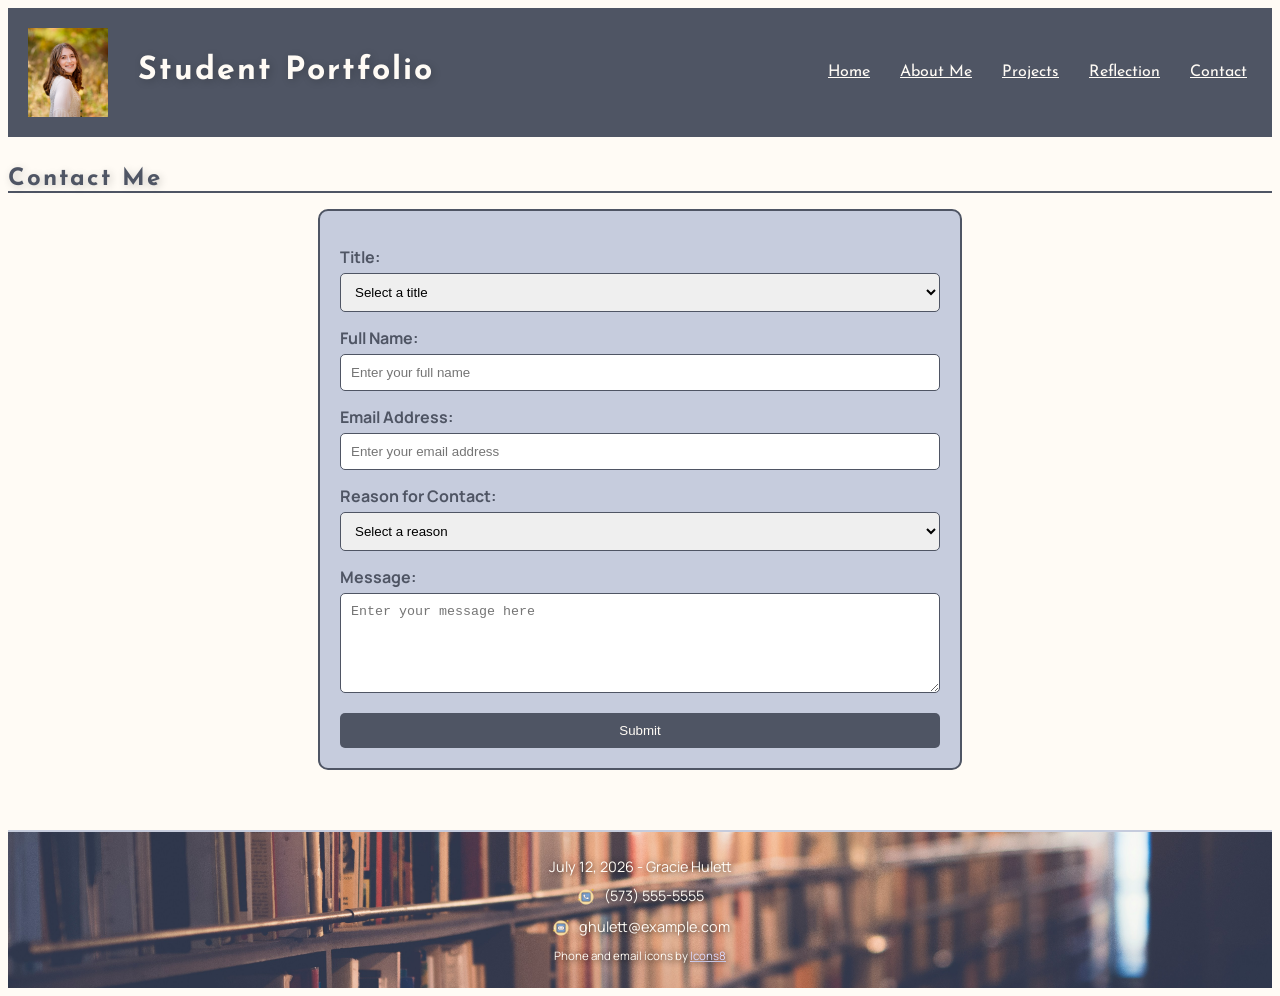
<file: webdevelopment/contact.html>
<!DOCTYPE html>
<!-- tells you the document is an HTML5 document -->
<html lang="en">
    <!-- opening tag of the html element and sets the language to english -->
    <!--
  Name: Gracie Hulett
  Date: July 12, 2026
  Course: ISLT 4355
  Description: Contact page for Gracie Hulett's student portfolio, including a contact form.
-->
    <head>
        <meta charset="utf-8">
        <!-- sets the character encoding for the document -->
        <meta name="viewport" content="width=device-width, initial-scale=1.0">
        <!-- sets the viewport for the document (mobile friendly) so the content is scaled properly on different devices -->
        <title>Contact</title>
         <!-- sets the title for the document -->
        <link rel="stylesheet" href="style.css">
         <!-- links to an external stylesheet called style.css -->
          <link rel="stylesheet" href="nav.css">
           <link href="https://fonts.googleapis.com/css2?family=Josefin+Sans&family=Manrope&display=swap" rel="stylesheet">
    <link rel="shortcut icon" type="image/x-icon" href="../webcontent/favicon.ico">
    </head>
     <!-- the head contains meta information about the document, such as the title and links to stylesheets -->
    <body>
        <header>
            <div class="logo-title">
                <img src="logo.png" alt="Your Site Logo">
                <h1>Student Portfolio</h1>
            </div>
            <input type="checkbox" id="menu-toggle"/>
            <label for="menu-toggle" class="hamburger">&#9776;</label>

            <nav>
                <ul>
                    <li><a href="index.html">Home</a></li>
                    <li><a href="about.html">About Me</a></li>
                    <li class="dropdown">
                        <a href="projects.html">Projects</a>
                        <ul class="dropdown-content">
                            <li><a href="projects.html#project1">Research Assistant for HIT Lab</a></li>
                            <li><a href="projects.html#project2">Show Me Research Week Poster</a></li>
                            <li><a href="projects.html#project3">Course: Eating Disorders 2460</a></li>
                        </ul>
                    </li>
                    <li><a href="reflection.html">Reflection</a></li>
                    <li><a href="contact.html">Contact</a></li>
                </ul>
            </nav>
            <!--navigation links listed-->
        </header>
        <!-- the header contains introductory content, navigational links, and the logo --> 
         <h1>Contact Me</h1>

         <!-- Contact form for users to reach out -->
         <form action="mailto:ghulett@example.com?Subject=Form%20Submission" method="post" enctype="text/plain">
            <label for="title">Title:</label>
            <select id="title" name="title" required>
                <option value="">Select a title</option>
                <option value="Mr.">Mr.</option>
                <option value="Ms.">Ms.</option>
                <option value="Mrs.">Mrs.</option>
                <option value="Dr.">Dr.</option>
            </select>

            <label for="fullname">Full Name:</label>
            <input type="text" id="fullname" name="fullname" placeholder="Enter your full name" required>

            <label for ="email">Email Address:</label>
            <input type="email" id="email" name="email" placeholder="Enter your email address" required>

            <label for="topic">Reason for Contact:</label>
            <select id="topic" name="topic" required>
                <option value="">Select a reason</option>
                <option value="Question">Question</option>
                <option value="Feedback">Feedback</option>
                <option value="Collaboration">Collaboration</option>
            </select>

            <label for="message">Message:</label>
            <textarea id="message" name="message" placeholder="Enter your message here" rows="5" required></textarea>

            <input type="submit" value="Submit">
         </form>

        <footer>
            <p>July 12, 2026 - Gracie Hulett</p>
            <p>
              <img src="../webcontent/icons8phone.png" alt="Phone Icon" class="footer-icon">
              (573) 555-5555
            </p>
            <p>
              <img src="../webcontent/icons8mail.png" alt="Email Icon" class="footer-icon">
              ghulett@example.com
            </p>
            <p class="icon-credit">
                Phone and email icons by 
                <a href="https://icons8.com/icons">Icons8</a>
            </p>
        </footer>
        <!-- the footer contains information about the author, copyright information, and links to related documents -->
    </body>
    <!-- the body contains the visible content of the page -->
</html>
</file>
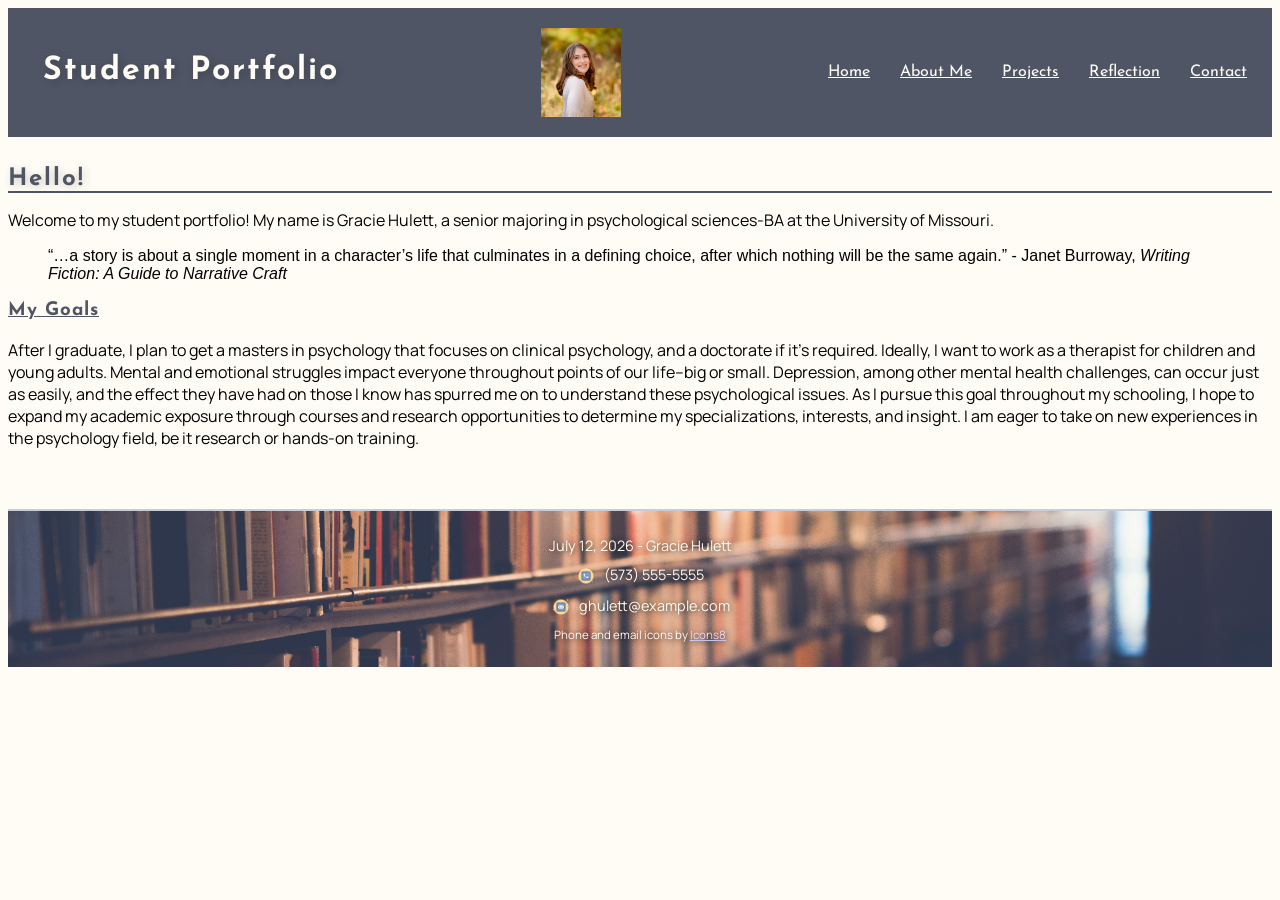
<file: webdevelopment/huletttemplate.html>
<!DOCTYPE html>
<!-- tells you the document is an HTML5 document -->
<html lang="en">
    <!-- opening tag of the html element and sets the language to english -->
    <!--
  Name: ___
  Date: ____
  Course: ____
  Description: ____
-->
    <head>
        <meta charset="utf-8">
        <!-- sets the character encoding for the document -->
        <meta name="viewport" content="width=device-width, initial-scale=1.0">
        <!-- sets the viewport for the document (mobile friendly) so the content is scaled properly on different devices -->
        <title>My Starter Template</title>
         <!-- sets the title for the document -->
        <link rel="stylesheet" href="style.css">
         <!-- links to an external stylesheet called style.css -->
          <link rel="stylesheet" href="nav.css">
           <link href="https://fonts.googleapis.com/css2?family=Josefin+Sans&family=Manrope&display=swap" rel="stylesheet">
    <link rel="shortcut icon" type="image/x-icon" href="../webcontent/favicon.ico">
    </head>
     <!-- the head contains meta information about the document, such as the title and links to stylesheets -->
    <body>
        <header>
            <h1>Student Portfolio</h1>
            <img src="logo.png" alt="Your Site Logo">
            <input type="checkbox" id="menu-toggle"/>
            <label for="menu-toggle" class="hamburger">&#9776;</label>

            <nav>
                <ul>
                    <li><a href="index.html">Home</a></li>
                    <li><a href="about.html">About Me</a></li>
                    <li class="dropdown">
                        <a href="projects.html">Projects</a>
                        <ul class="dropdown-content">
                            <li><a href="projects.html#project1">Research Assistant for HIT Lab</a></li>
                            <li><a href="projects.html#project2">Show Me Research Week Poster</a></li>
                            <li><a href="projects.html#project3">Course: Eating Disorders 2460</a></li>
                        </ul>
                    </li>
                    <li><a href="reflection.html">Reflection</a></li>
                    <li><a href="contact.html">Contact</a></li>
                </ul>
            </nav>
            <!--navigation links listed-->
        </header>
        <!-- the header contains introductory content, navigational links, and the logo --> 
         <h1>Hello!</h1>
         <p>Welcome to my student portfolio! My name is Gracie Hulett, a senior majoring in psychological sciences-BA at the University of Missouri.</p>
         <blockquote>“…a story is about a single moment in a character’s life that culminates in a defining choice, after which nothing will be the same again.” - Janet Burroway, <em>Writing Fiction: A Guide to Narrative Craft</em></blockquote>
         <h3>My Goals</h3>
         <p>After I graduate, I plan to get a masters in psychology that focuses on clinical psychology, and a doctorate if it’s required. Ideally, I want to work as a therapist for children and young adults. Mental and emotional struggles impact everyone throughout points of our life–big or small. Depression, among other mental health challenges, can occur just as easily, and the effect they have had on those I know has spurred me on to understand these psychological issues. As I pursue this goal throughout my schooling, I hope to expand my academic exposure through courses and research opportunities to determine my specializations, interests, and insight. I am eager to take on new experiences in the psychology field, be it research or hands-on training.</p>
        <footer>
            <p>July 12, 2026 - Gracie Hulett</p>
            <p>
              <img src="../webcontent/icons8phone.png" alt="Phone Icon" class="footer-icon">
              (573) 555-5555
            </p>
            <p>
              <img src="../webcontent/icons8mail.png" alt="Email Icon" class="footer-icon">
              ghulett@example.com
            </p>
            <p class="icon-credit">
                Phone and email icons by 
                <a href="https://icons8.com/icons">Icons8</a>
            </p>
        </footer>
        <!-- the footer contains information about the author, copyright information, and links to related documents -->
    </body>
    <!-- the body contains the visible content of the page -->
</html>
</file>
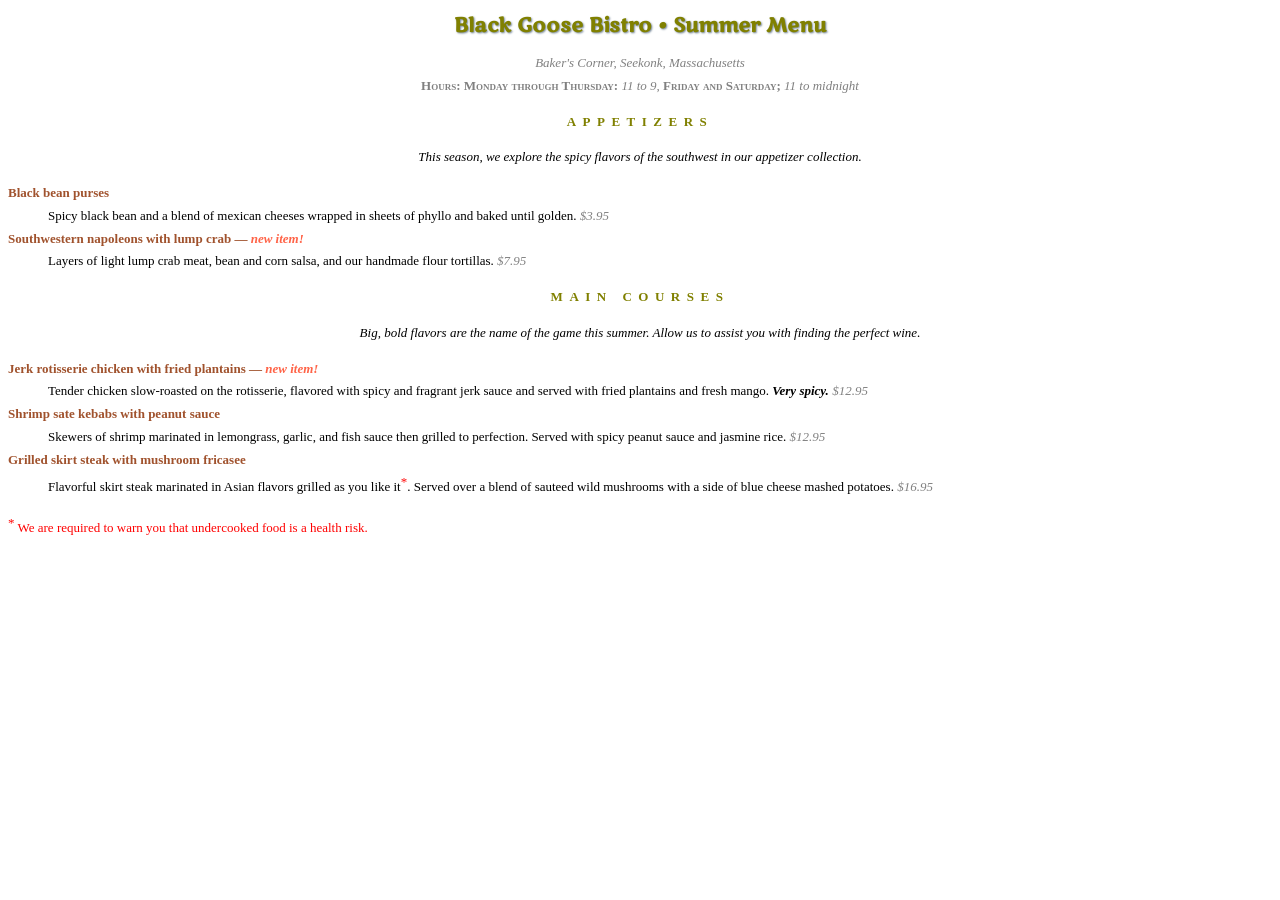
<file: webdevelopment/menu.html>
<!DOCTYPE html >
<html>

<head>
<meta charset="utf-8">
<title>Black Goose Bistro Summer Menu</title>
<link href="http://fonts.googleapis.com/css?family=Marko+One" rel="stylesheet">
<style>
    body { font-family: Georgia, serif;
    font-size: small;
line-height: 1.75em;}
    h1 { font: bold 1.5em "Marko One", Georgia, serif;
    color: olive;
    text-shadow: .05em .05em .1em lightslategray;
    }
    h1 { font-size: 1.5em;}
    h2 { font-size: 1em;
    text-transform: uppercase;
letter-spacing: .5em;
color: olive;}
h2 + p {text-align: center;
font-style: italic;}
    dt { font-weight: bold;
    color: sienna;}
    strong { font-style: italic;}
    dt strong {color: tomato;}
    #info p {font-style: italic;
    color: gray;}
    .price {font-family: Georgia, serif; 
    font-style: italic; 
    color: gray;}
    .label {font-weight: bold;
    font-variant: small-caps;
    font-style: normal;}
    p.warning, sup {font-size: small;
    color: red;}
    h1, h2, #info {text-align: center;}
</style>
</head>

<body>

<div id="info">
<h1>Black Goose Bistro &bull; Summer Menu</h1>

<p>Baker's Corner, Seekonk, Massachusetts<br>
<span class="label">Hours: Monday through Thursday:</span> 11 to 9, <span class="label">Friday and Saturday;</span> 11 to midnight</p>
</div>

<div id="appetizers">
<h2>Appetizers</h2>
<p>This season, we explore the spicy flavors of the southwest in our appetizer collection.</p>

<dl>
<dt>Black bean purses</dt>
<dd>Spicy black bean and a blend of mexican cheeses wrapped in sheets of phyllo and baked until golden. <span class="price">$3.95</span></dd>

<dt class="newitem">Southwestern napoleons with lump crab &mdash; <strong>new item!</strong></dt>
<dd>Layers of light lump crab meat, bean and corn salsa, and our handmade flour tortillas. <span class="price">$7.95</span></dd>
</dl>
</div>

<div id="entrees">

<h2>Main courses</h2>
<p>Big, bold flavors are the name of the game this summer. Allow us to assist you with finding the perfect wine.</p>


<dl>

<dt class="newitem">Jerk rotisserie chicken with fried plantains &mdash; <strong>new item!</strong></dt>
<dd>Tender chicken slow-roasted on the rotisserie, flavored with spicy and fragrant jerk sauce and served with fried plantains and fresh mango. <strong>Very spicy.</strong> <span class="price">$12.95</span></dd>

<dt>Shrimp sate kebabs with peanut sauce</dt>
<dd>Skewers of shrimp marinated in lemongrass, garlic, and fish sauce then grilled to perfection. Served with spicy peanut sauce and jasmine rice. <span class="price">$12.95</span></dd>

<dt>Grilled skirt steak with mushroom fricasee</dt>
<dd>Flavorful skirt steak marinated in Asian flavors grilled as you like it<sup>*</sup>. Served over a blend of sauteed wild mushrooms with a side of blue cheese mashed potatoes. <span class="price">$16.95</span></dd>
</dl>

</div>

<p class="warning"><sup>*</sup> We are required to warn you that undercooked food is a health risk.</p>

</body>
</html>
</file>
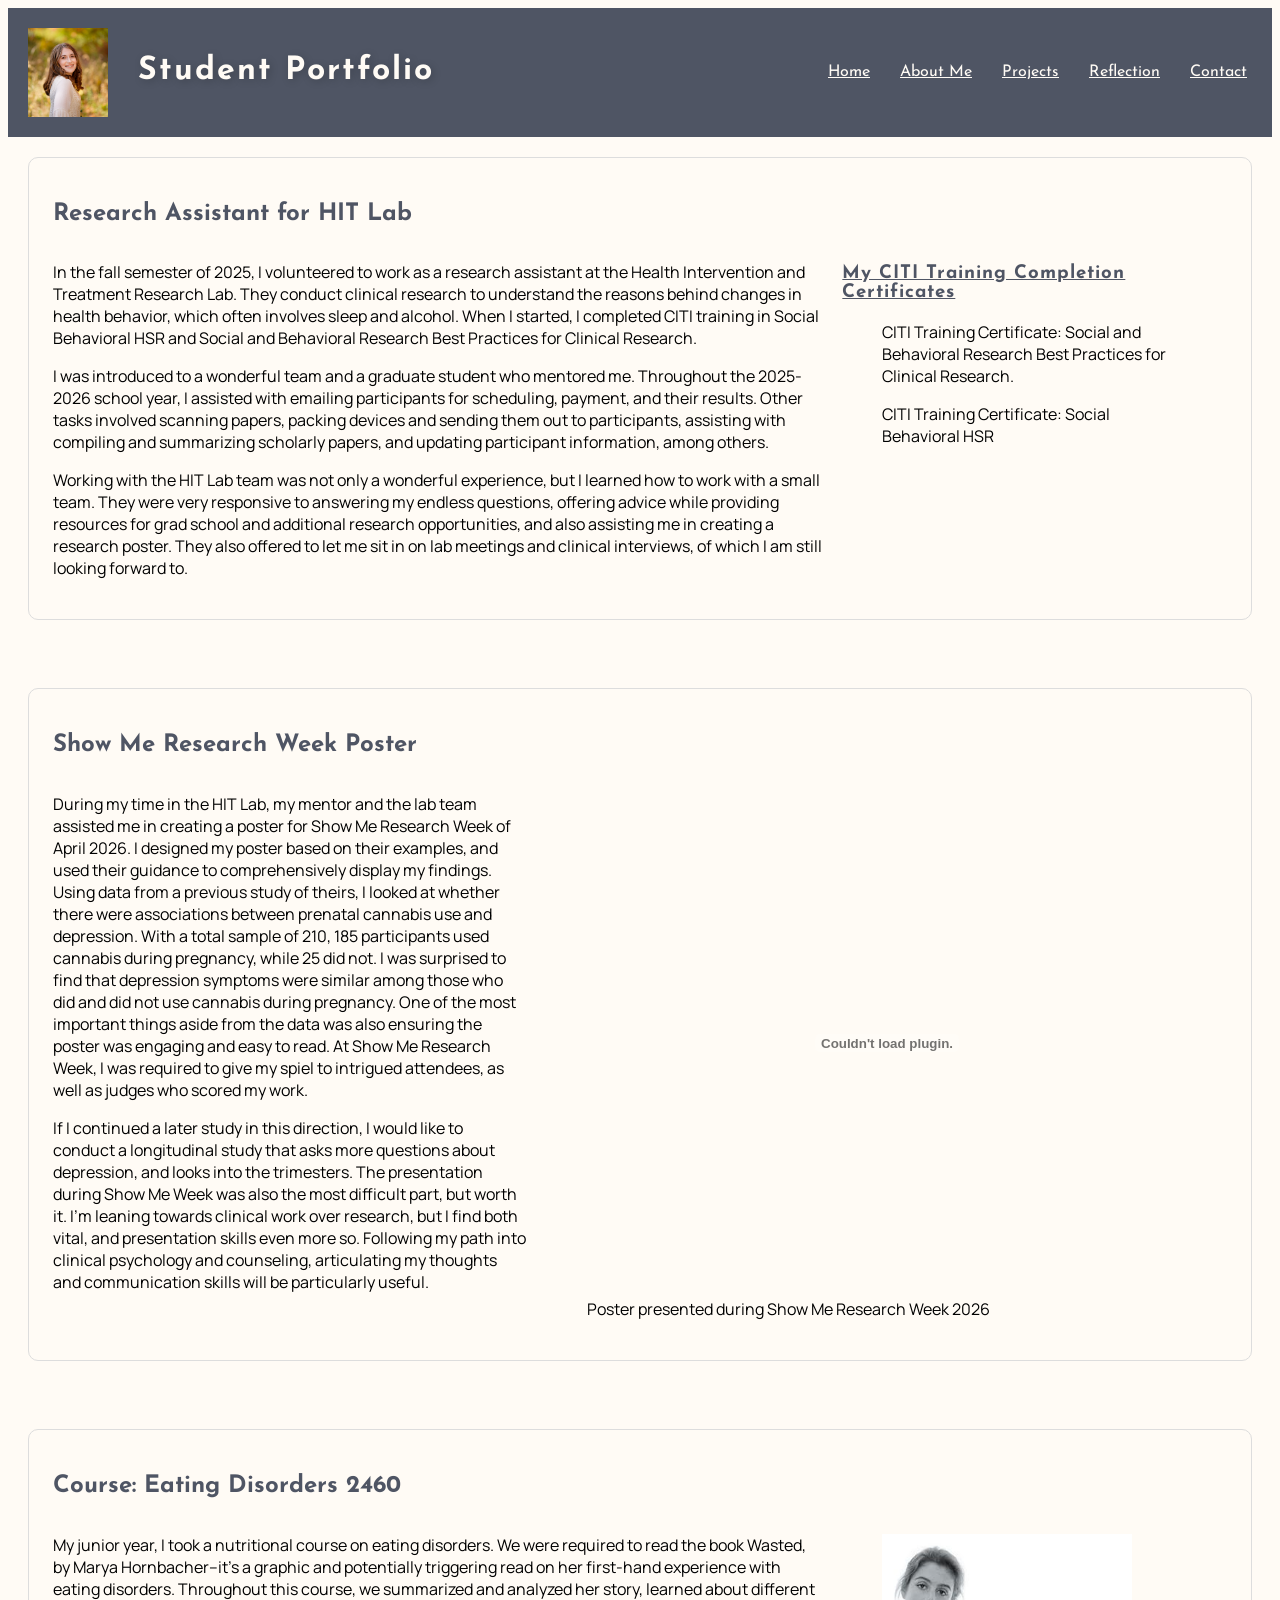
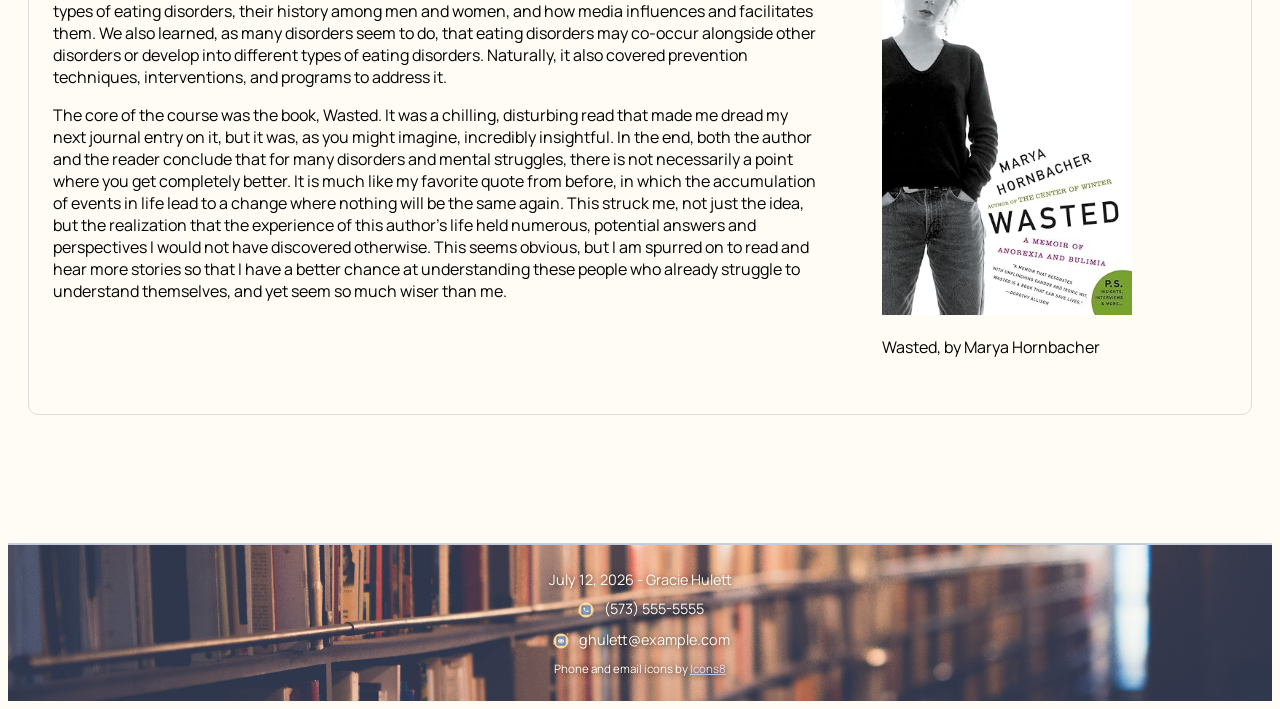
<file: webdevelopment/projects.html>
<!DOCTYPE html>
<!-- tells you the document is an HTML5 document -->
<html lang="en">
    <!-- opening tag of the html element and sets the language to english -->
    <!--
  Name: Gracie Hulett
  Date: 7/19/2026
  Course: ISLT 4355
  Description: Project page for student portfolio website
-->
    <head>
        <meta charset="utf-8">
        <!-- sets the character encoding for the document -->
        <meta name="viewport" content="width=device-width, initial-scale=1.0">
        <!-- sets the viewport for the document (mobile friendly) so the content is scaled properly on different devices -->
        <title>Projects</title>
         <!-- sets the title for the document -->
        <link rel="stylesheet" href="style.css">
         <!-- links to an external stylesheet called style.css -->
          <link rel="stylesheet" href="nav.css">
           <link href="https://fonts.googleapis.com/css2?family=Josefin+Sans&family=Manrope&display=swap" rel="stylesheet">
    <link rel="shortcut icon" type="image/x-icon" href="../webcontent/favicon.ico">
    </head>
     <!-- the head contains meta information about the document, such as the title and links to stylesheets -->
    <body>
        <header>
            <div class="logo-title">
                <img src="logo.png" alt="Your Site Logo">
                <h1>Student Portfolio</h1>
            </div>
            <input type="checkbox" id="menu-toggle"/>
            <label for="menu-toggle" class="hamburger">&#9776;</label>

            <nav>
                <ul>
                    <li><a href="index.html">Home</a></li>
                    <li><a href="about.html">About Me</a></li>
                    <li class="dropdown">
                        <a href="projects.html">Projects</a>
                        <ul class="dropdown-content">
                            <li><a href="projects.html#project1">Research Assistant for HIT Lab</a></li>
                            <li><a href="projects.html#project2">Show Me Research Week Poster</a></li>
                            <li><a href="projects.html#project3">Course: Eating Disorders 2460</a></li>
                        </ul>
                    </li>
                    <li><a href="reflection.html">Reflection</a></li>
                    <li><a href="contact.html">Contact</a></li>
                </ul>
            </nav>
            <!--navigation links listed-->
        </header>
        <!-- the header contains introductory content, navigational links, and the logo --> 
        <main>
            <section id="project1" class="project-section">
        <h2>Research Assistant for HIT Lab</h2>

        <div class="project-content">

        <article>
         <p>In the fall semester of 2025, I volunteered to work as a research assistant at the Health Intervention and Treatment Research Lab. They conduct clinical research to understand the reasons behind changes in health behavior, which often involves sleep and alcohol. When I started, I completed CITI training in Social Behavioral HSR and Social and Behavioral Research Best Practices for Clinical Research.</p>
         <p>I was introduced to a wonderful team and a graduate student who mentored me. Throughout the 2025-2026 school year, I assisted with emailing participants for scheduling, payment, and their results. Other tasks involved scanning papers, packing devices and sending them out to participants, assisting with compiling and summarizing scholarly papers, and updating participant information, among others. </p>
         <p>Working with the HIT Lab team was not only a wonderful experience, but I learned how to work with a small team. They were very responsive to answering my endless questions, offering advice while providing resources for grad school and additional research opportunities, and also assisting me in creating a research poster. They also offered to let me sit in on lab meetings and clinical interviews, of which I am still looking forward to.</p>
         </article>

         <article>
         <h3>My CITI Training Completion Certificates</h3>
         
         <figure>
            <object
         data="../webcontent/citiCompletionCertificate.pdf"
         type="application/pdf"
         width="600"
         height="500">
         <p>CITI Training Certificate: Social and Behavioral Research Best Practices for Clinical Research.</p>
        </object>
    </figure>

    <figure>
         <object
         data="../webcontent/citiCompletionCertificate (2).pdf"
         type="application/pdf"
         width="600"
         height="500">
         <p>CITI Training Certificate: Social Behavioral HSR</p>
        </object>
        </figure>

         </article>

         </div>

         </section>

         <section id="project2" class="project-section">
         <h2>Show Me Research Week Poster</h2>

          <div class="project-content">

         <article>
         <p>During my time in the HIT Lab, my mentor and the lab team assisted me in creating a poster for Show Me Research Week of April 2026. I designed my poster based on their examples, and used their guidance to comprehensively display my findings. Using data from a previous study of theirs, I looked at whether there were associations between prenatal cannabis use and depression. With a total sample of 210, 185 participants used cannabis during pregnancy, while 25 did not. I was surprised to find that depression symptoms were similar among those who did and did not use cannabis during pregnancy. One of the most important things aside from the data was also ensuring the poster was engaging and easy to read. At Show Me Research Week, I was required to give my spiel to intrigued attendees, as well as judges who scored my work.</p>
         <p>If I continued a later study in this direction, I would like to conduct a longitudinal study that asks more questions about depression, and looks into the trimesters. The presentation during Show Me Week was also the most difficult part, but worth it. I’m leaning towards clinical work over research, but I find both vital, and presentation skills even more so. Following my path into clinical psychology and counseling, articulating my thoughts and communication skills will be particularly useful. </p>
         </article>

          <figure class="poster-figure">
            <object
            data="../webcontent/MU 2026 Poster Hulett Moskal.pdf"
            type="application/pdf"
            width="600"
            height="500">
            </object>
         <figcaption>Poster presented during Show Me Research Week 2026</figcaption>
         </figure>

         </div>

         </section>

         <section id="project3" class="project-section">

         <h2>Course: Eating Disorders 2460</h2>

         <div class="project-content">

         <article>
         <p>My junior year, I took a nutritional course on eating disorders. We were required to read the book Wasted, by Marya Hornbacher–it’s a graphic and potentially triggering read on her first-hand experience with eating disorders. Throughout this course, we summarized and analyzed her story, learned about different types of eating disorders, their history among men and women, and how media influences and facilitates them. We also learned, as many disorders seem to do, that eating disorders may co-occur alongside other disorders or develop into different types of eating disorders. Naturally, it also covered prevention techniques, interventions, and programs to address it. </p>
         <p>The core of the course was the book, Wasted. It was a chilling, disturbing read that made me dread my next journal entry on it, but it was, as you might imagine, incredibly insightful. In the end, both the author and the reader conclude that for many disorders and mental struggles, there is not necessarily a point where you get completely better. It is much like my favorite quote from before, in which the accumulation of events in life lead to a change where nothing will be the same again. This struck me, not just the idea, but the realization that the experience of this author’s life held numerous, potential answers and perspectives I would not have discovered otherwise. This seems obvious, but I am spurred on to read and hear more stories so that I have a better chance at understanding these people who already struggle to understand themselves, and yet seem so much wiser than me.</p>
         </article>
         <figure>
         <img src="images/Wasted.jpg" alt="Wasted book cover">
         <figcaption>
         <p>Wasted, by Marya Hornbacher</p>
         </figcaption>
         </figure>

         </div>

         </section>

         </main> 

         <footer>
            <p>July 12, 2026 - Gracie Hulett</p>
            <p>
              <img src="../webcontent/icons8phone.png" alt="Phone Icon" class="footer-icon">
              (573) 555-5555
            </p>
            <p>
              <img src="../webcontent/icons8mail.png" alt="Email Icon" class="footer-icon">
              ghulett@example.com
            </p>
            <p class="icon-credit">
                Phone and email icons by 
                <a href="https://icons8.com/icons">Icons8</a>
            </p>
        </footer>
        <!-- the footer contains information about the author, copyright information, and links to related documents -->
    </body>
    <!-- the body contains the visible content of the page -->
</html>
</file>
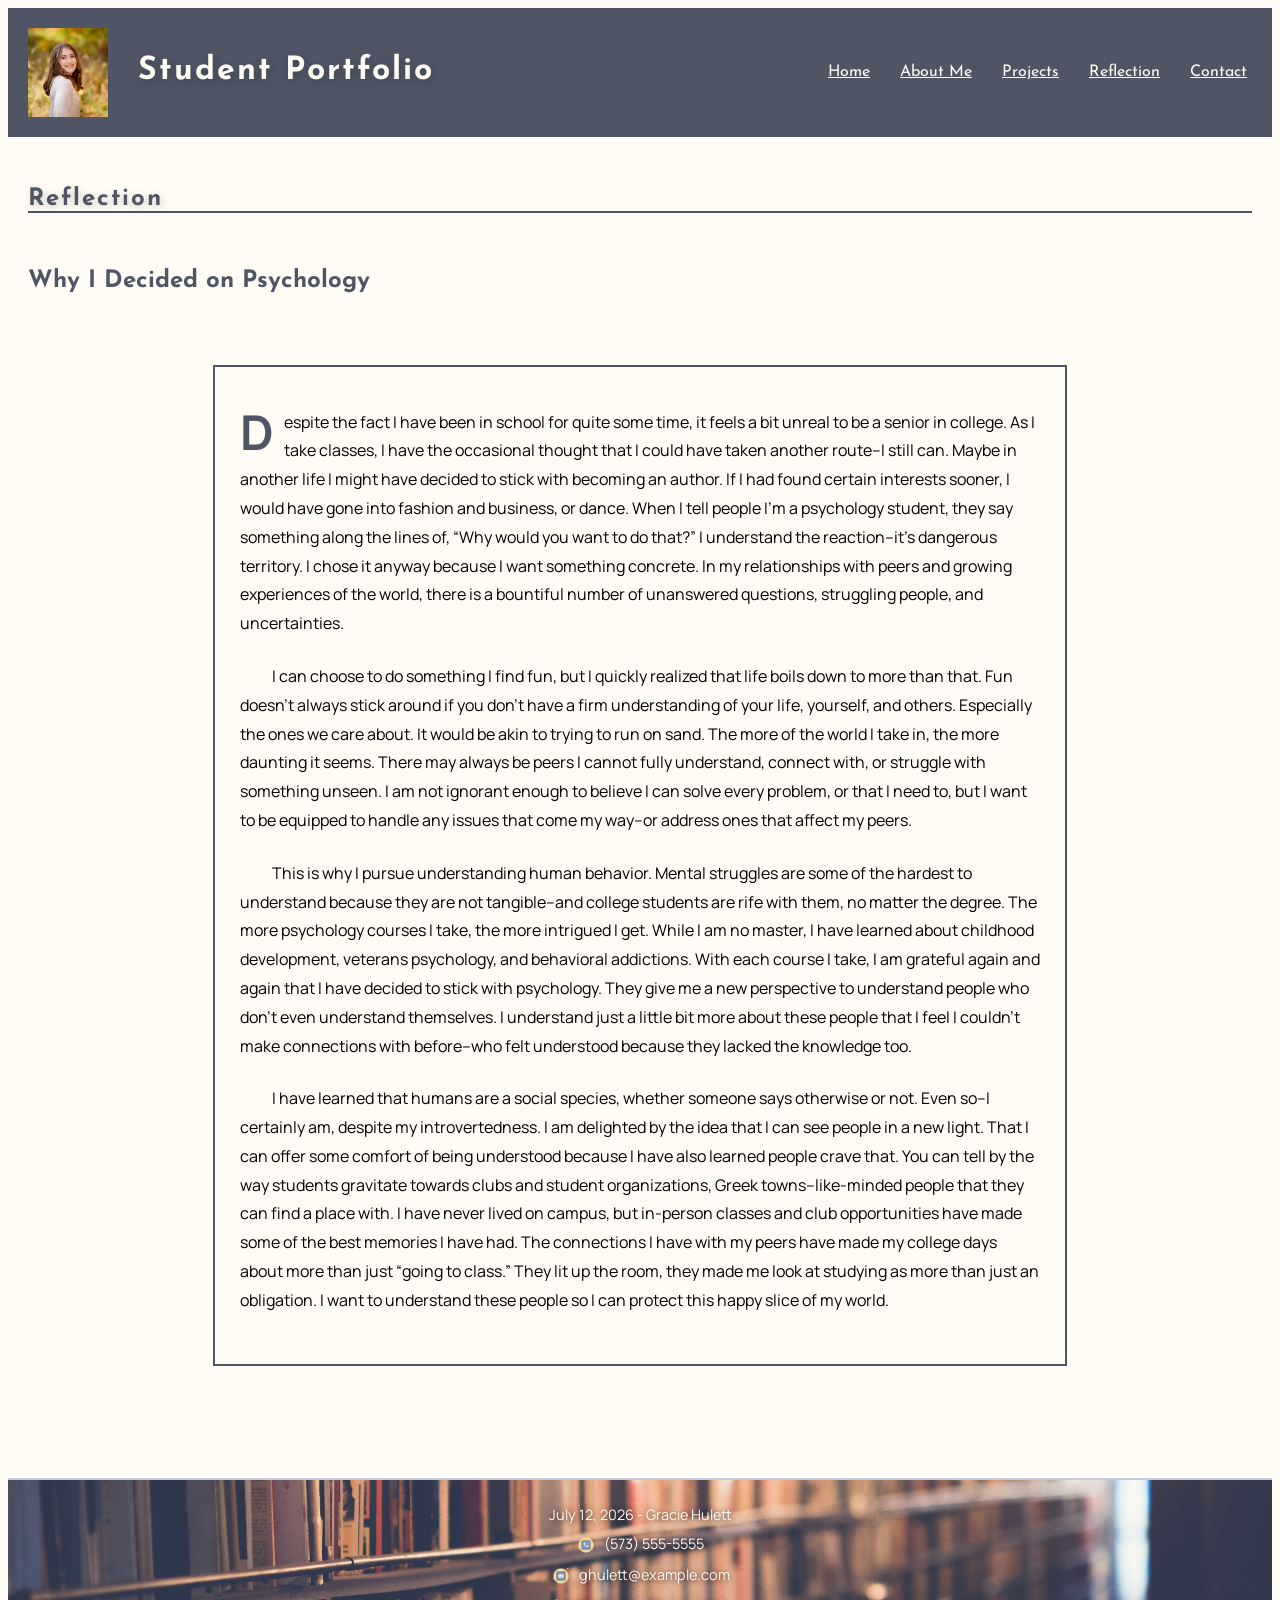
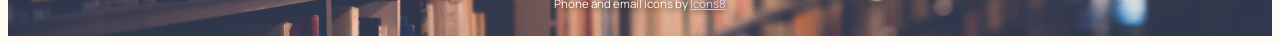
<file: webdevelopment/reflection.html>
<!DOCTYPE html>
<!-- tells you the document is an HTML5 document -->
<html lang="en">
    <!-- opening tag of the html element and sets the language to english -->
    <!--
  Name: Gracie Hulett
  Date: 7/12/2026
  Course: ISLT 4355
  Description: This is the reflection page for my student portfolio, which includes a reflection on my decision to pursue psychology as a major.
-->
    <head>
        <meta charset="utf-8">
        <!-- sets the character encoding for the document -->
        <meta name="viewport" content="width=device-width, initial-scale=1.0">
        <!-- sets the viewport for the document (mobile friendly) so the content is scaled properly on different devices -->
        <title>Reflection</title>
         <!-- sets the title for the document -->
        <link rel="stylesheet" href="style.css">
         <!-- links to an external stylesheet called style.css -->
          <link rel="stylesheet" href="nav.css">
           <link href="https://fonts.googleapis.com/css2?family=Josefin+Sans&family=Manrope&display=swap" rel="stylesheet">
    </head>
     <!-- the head contains meta information about the document, such as the title and links to stylesheets -->
    <body>
        <header>
            <div class="logo-title">
                <img src="logo.png" alt="Your Site Logo">
                <h1>Student Portfolio</h1>
            </div>
            <input type="checkbox" id="menu-toggle"/>
            <label for="menu-toggle" class="hamburger">&#9776;</label>

            <nav>
                <ul>
                    <li><a href="index.html">Home</a></li>
                    <li><a href="about.html">About Me</a></li>
                    <li class="dropdown">
                        <a href="projects.html">Projects</a>
                        <ul class="dropdown-content">
                            <li><a href="projects.html#project1">Research Assistant for HIT Lab</a></li>
                            <li><a href="projects.html#project2">Show Me Research Week Poster</a></li>
                            <li><a href="projects.html#project3">Course: Eating Disorders 2460</a></li>
                        </ul>
                    </li>
                    <li><a href="reflection.html">Reflection</a></li>
                    <li><a href="contact.html">Contact</a></li>
                </ul>
            </nav>
            <!--navigation links listed-->
        </header>
        <!-- the header contains introductory content, navigational links, and the logo --> 
         <main>
        <h1>Reflection</h1>
        <h2>Why I Decided on Psychology</h2>
        <div class="reflection-box">
        <!-- box model for Reflection paragraphs -->
        <p class="first-paragraph">
        <!-- class assigned for a pseudo class -->
            Despite the fact I have been in school for quite some time, it feels a bit unreal to be a senior in college. As I take classes, I have the occasional thought that I could have taken another route–I still can. Maybe in another life I might have decided to stick with becoming an author. If I had found certain interests sooner, I would have gone into fashion and business, or dance. When I tell people I’m a psychology student, they say something along the lines of, “Why would you want to do that?” I understand the reaction–it’s dangerous territory. I chose it anyway because I want something concrete. In my relationships with peers and growing experiences of the world, there is a bountiful number of unanswered questions, struggling people, and uncertainties.
         </p>
         <p>I can choose to do something I find fun, but I quickly realized that life boils down to more than that. Fun doesn’t always stick around if you don’t have a firm understanding of your life, yourself, and others. Especially the ones we care about. It would be akin to trying to run on sand. The more of the world I take in, the more daunting it seems. There may always be peers I cannot fully understand, connect with, or struggle with something unseen. I am not ignorant enough to believe I can solve every problem, or that I need to, but I want to be equipped to handle any issues that come my way–or address ones that affect my peers.</p>
         <p>This is why I pursue understanding human behavior. Mental struggles are some of the hardest to understand because they are not tangible–and college students are rife with them, no matter the degree. The more psychology courses I take, the more intrigued I get. While I am no master, I have learned about childhood development, veterans psychology, and behavioral addictions. With each course I take, I am grateful again and again that I have decided to stick with psychology. They give me a new perspective to understand people who don’t even understand themselves. I understand just a little bit more about these people that I feel I couldn’t make connections with before–who felt understood because they lacked the knowledge too.</p>
         <p>I have learned that humans are a social species, whether someone says otherwise or not. Even so–I certainly am, despite my introvertedness. I am delighted by the idea that I can see people in a new light. That I can offer some comfort of being understood because I have also learned people crave that. You can tell by the way students gravitate towards clubs and student organizations, Greek towns–like-minded people that they can find a place with. I have never lived on campus, but in-person classes and club opportunities have made some of the best memories I have had. The connections I have with my peers have made my college days about more than just “going to class.” They lit up the room, they made me look at studying as more than just an obligation. I want to understand these people so I can protect this happy slice of my world.</p>
        </div>
        </main>
        <!-- the main element contains the main content of the page -->
        <footer>
            <p>July 12, 2026 - Gracie Hulett</p>
            <p>
              <img src="../webcontent/icons8phone.png" alt="Phone Icon" class="footer-icon">
              (573) 555-5555
            </p>
            <p>
              <img src="../webcontent/icons8mail.png" alt="Email Icon" class="footer-icon">
              ghulett@example.com
            </p>
            <p class="icon-credit">
                Phone and email icons by 
                <a href="https://icons8.com/icons">Icons8</a>
            </p>
        </footer>
        <!-- the footer contains information about the author, copyright information, and links to related documents -->
    </body>
    <!-- the body contains the visible content of the page -->
</html>
</file>
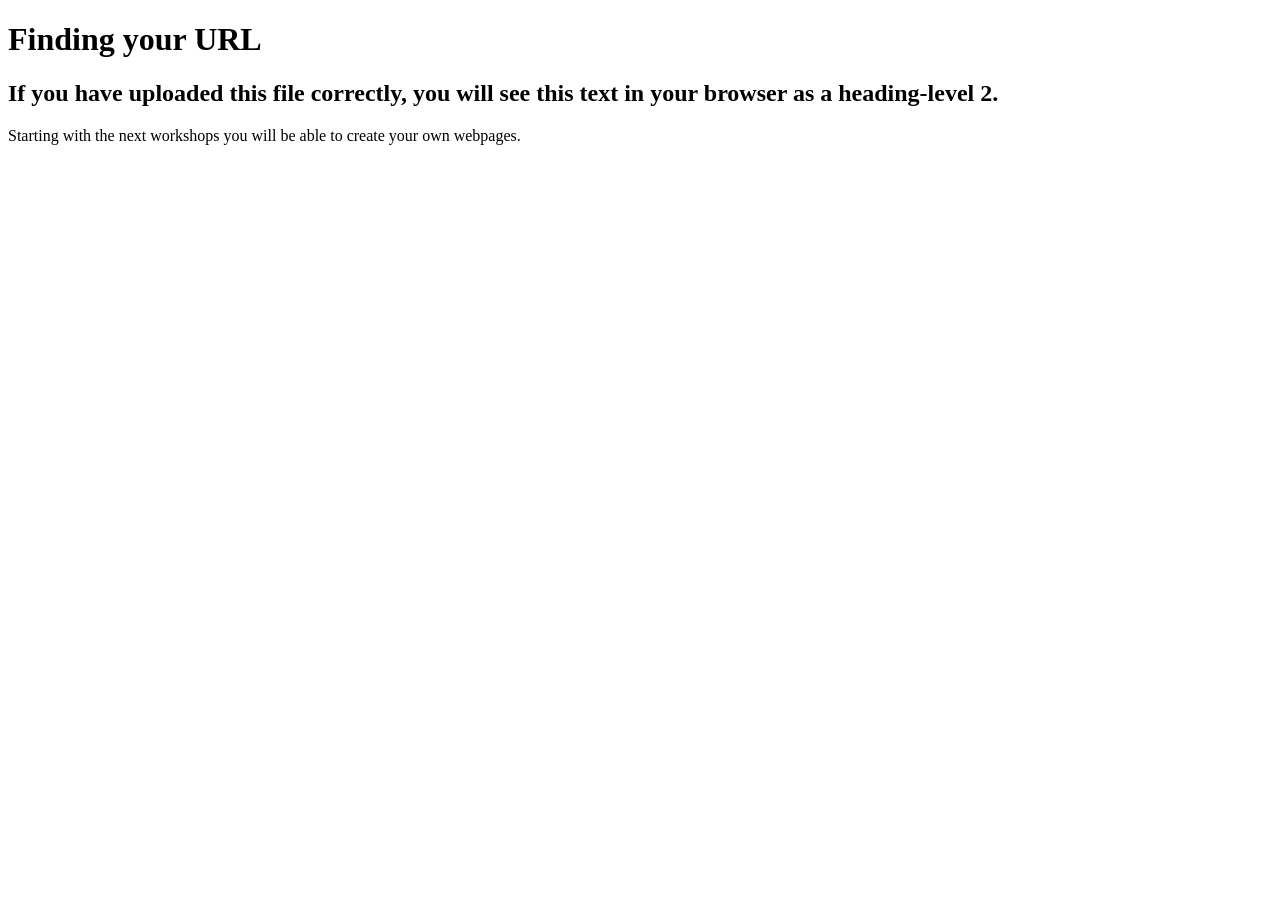
<file: webdevelopment/test.html>
<!DOCTYPE html>
<html>
    
    <head>
        <meta charset="utf-8">
       <title>Finding Your URL</title>
        <meta name="description" content="Finding your URL in GitHub">
    </head>
    <body>
        
        <h1>Finding your URL</h1>
        <h2>If you have uploaded this file correctly, you will see this text in your browser as a heading-level 2.</h2>
        
        <p>
            Starting with the next workshops you will be able to create your own webpages.
        </p>
        
    
    </body>
</html>
</file>
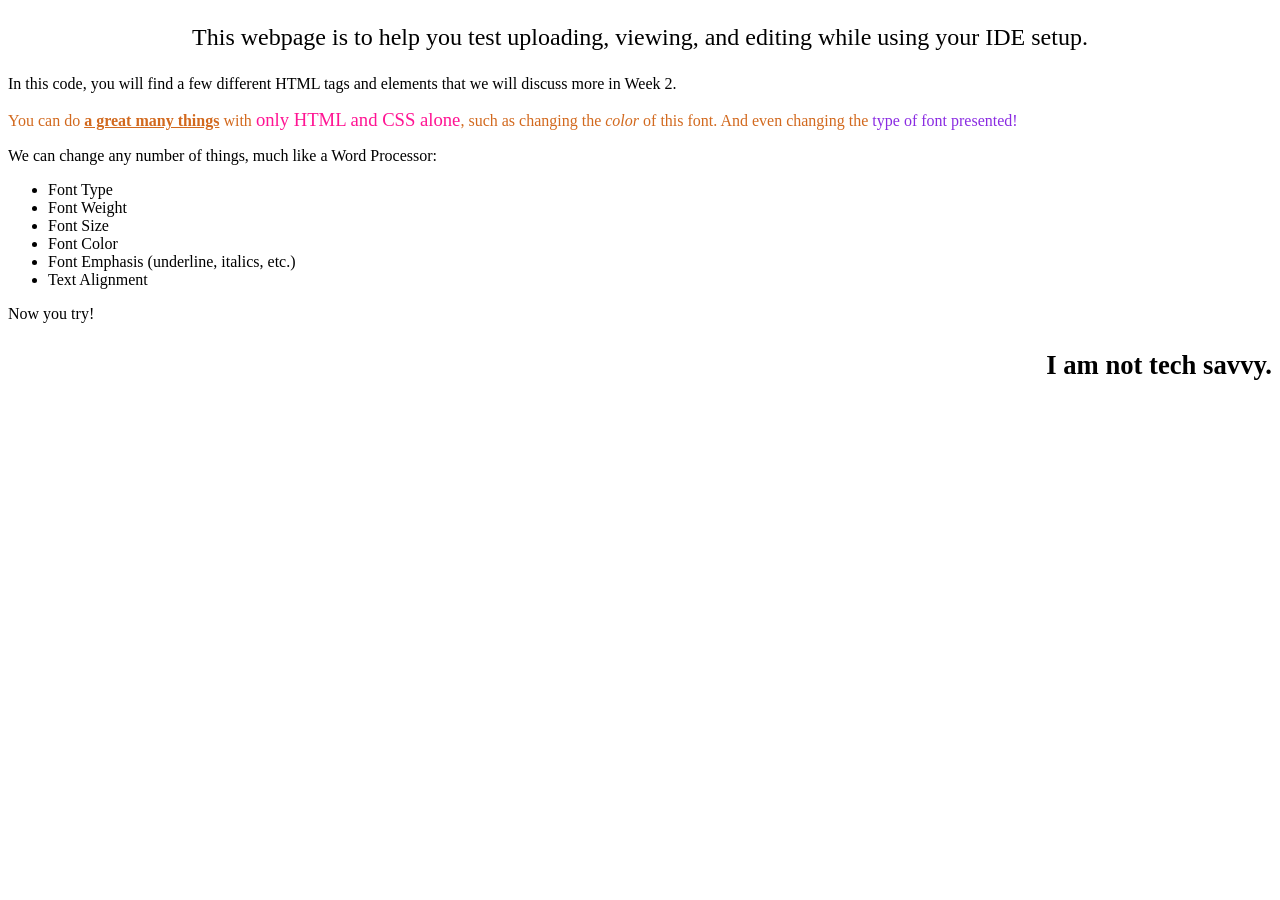
<file: webdevelopment/webpageTest.html>
<!DOCTYPE html>
<html lang="en-US">
<head>
    <title>testing your website</title>
    <meta charset="utf-8">
</head>
<body>
<p style="text-align: center; font-size: 18pt;">This webpage is to help you test uploading, viewing, and editing while using your IDE setup.</p>
    
<p>In this code, you will find a few different HTML tags and elements that we will discuss more in Week 2.</p>
    <p style="color:chocolate;">You can do <span style="font-weight: 600; text-decoration: underline;"> a great many things</span> with <span style="font-size: 14pt; color: deeppink;">only HTML and CSS alone</span>, such as changing the <em>color</em> of this font. And even changing the <span style="font-family: cursive; color:blueviolet;"> type of font presented!</span></p>
    <p>We can change any number of things, much like a Word Processor:</p>
    <ul>
    <li>Font Type</li>
        <li>Font Weight</li>
        <li>Font Size</li>
        <li>Font Color</li>
        <li>Font Emphasis (underline, italics, etc.)</li>
        <li>Text Alignment</li>
    </ul>
    <p> Now you try! </p>
    <p style="text-align: right; font-weight: bold; font-size: 20pt;"> I am not tech savvy.</p>
    
</body>
</html>
</file>
<file: webdevelopment/style.css>
/*Body Text Styles */
 body {
   font-family: 'Manrope', sans-serif;
   background-color: #FFFBF5;
   font-size: 1em;
 }

 p {
   color: #000000;
 }

 /* Heading Styles */
h1 {
    color: #4F5564;
    font-size: 1.5em;
    border-bottom: 2px solid #4f5564;
    margin-top: 30px;
 }

   header, h1, h2, h3 {
    font-family: 'Josefin Sans', sans-serif;
 }

 /* Content Section Styling */
 .content {
   padding: 20px;
   line-height: 1.6;
 }

 h3 {
    color: #4F5564;
 }

 h2 {
  color: #4F5564;
 }

 /*Previous Footer Stlying
 footer {
   background-color: #4f5564;
   padding: 15px;
   text-align: center;
   font-family: 'Manrope', sans-serif;
   font-size: 0.9em;
   margin: 0;
   margin-top: 60px;
   border-top: 2px solid #c6ccdd;
 }

 footer p {
   color: #FFFBF5;
 }
   */

/*Hero Section Page Styling!!! */

 /* Hero Section Banner Image Styling */
 .hero {
   position: relative;
   /* relative position allows an element to be readjusted without affecting the position of other elements */
   background-image: url('images/backgroundimage1.jpg');
   /* starting with images/ is required to pull the image out of a subfolder */
   background-size: cover;
   background-position: center;
   color: #FFFBF5;
   padding: 70px;
 }

 /* Hero ImageOverlay Style */
.hero::before {
   content: "";
   position: absolute;
   inset: 0;
   background-color: rgba(0, 0, 0, 0.6); /* Adjust the opacity as needed */
}

/* Ensure text is above the overlay */
.hero * {
   position: relative;
   z-index: 1;}

/* Hero Section Text Styles */
 .hero header,
   .hero h1,
   .hero p,
   .hero blockquote {
     color: #fffbf5;
 }

 /*Custom font from Google Fonts applied to site (index.html) */
 blockquote {
  font-family: 'Montserrat', sans-serif;
 }

 /*Custom styles for h1 and h3 elements on index.html */
 h1 {
  letter-spacing: 2px;
  text-shadow: 2px 2px 8px rgba(0,0,0,.2);
 }

 h3 {
  text-decoration: underline;
  letter-spacing: 1px;
 }

 /*About Me Link Styling */
 .hero a {
   color: #dedcff;
 }

 .hero a:hover {
   color: #fffbf5;
 }

 .hero h1 {
   font-size: 2.5em;
 }

 .hero header {
   font-size: 3.5em;
   margin-bottom: 20px;
 }

   .hero p {
      max-width: 600px;
   }

   /*Index Page Table Styling */
   table {
    width: 95%;
    table-layout: fixed;
    border-collapse: collapse;
    border: 2px solid #4F5564;
    margin: 20px auto;
   }

   caption {
    font-weight: bold;
    font-size: 1.1rem;
    margin-bottom: 10px;
   }

   th,
   td {
    border: 1px solid #4f5564;
    padding: 10px;
    text-align: left;
   }

   thead {
    background-color: #4f5564;
    color: white;
   }

   /*First and third rows same color */
   tbody tr:nth-child(1),
   tbody tr:nth-child(3) {
    background-color: #c6ccdd;
   }

   /*Alternate row colors */
   tbody tr:nth-child(even) {
    background-color: white;
   }

   /*Media query for table on smaller screens */
   @media screen and (max-width:768px) {
    table {
      overflow-x: auto;
    }

    th,
    td {
      font-size: 0,9rem;
    }
   }

/*About Page Styling!!!*/

/*about.html resume link */
.resume-link {
  display: inline-block;
  padding:12px;
  margin:15px;
  border:2px solid #333;
  background-color:#c6ccdd;
  border-radius:8px;
  color: #4F5564;
}

.resume-link:hover {
  background-color: #4F5564;
  color: #FFFBF5;
  text-decoration:none;
}

/*first unordered list styling */
ul {
  list-style-type: circle;
  margin:20px;
  padding-left:30px;
}

li {
  font-size:1em;
  color: #4f5564;
}

li:hover {
  color: #c6ccdd;
}

main {
  padding: 20px;
}

/*Styling for about.html GracieH.png image and resume video*/
video {
  display: block;
  margin: 20px auto;
  max-width: 90%;
  width: 650px;
  border-radius: 10px;
}

.about-section img {
  display: block;
  margin: 20px auto;
  width: 300px;
  border-radius: 10px;
  height: auto;
}

/*flex-box styling for about.html GracieH.png image and resume video
.about-section {
  display: flex;
  align-items: flex-start;
  gap: 30px;
  margin-bottom: 20px;
}

.about-section img {
  float: left;
  width: 350px;
  height: auto;
  border-radius: 10px;
  flex-shrink: 0;
}
  */

video,
.about-section img {
  border-radius: 10px;
  box-shadow: 3px 3px 12px rgba(0, 0, 0, 0.2);
}

/*Styling for creating a printable version of about.html*/
@media print {
  @page {
    margin: 1in;
  }

  body.about-page {
    color: black;
    background-color: white;
  }

  body.about-page * {
    color: black !important;
    background-color: white !important;
  }

  /*Hide items not wanted in the print version*/
  body.about-page header,
  body.about-page nav,
  body.about-page img,
  body.about-page video,
  body.about-page .resume-link {
    display: none;
  }

  /*Make all text black*/
  * {
    color: black !important;
    background: white !important;
  }

  h1,
  h2,
  h3,
  p,
  ul,
  li,
  footer {
    display: block;
  }

  body.about-page,
  body.about-page h1,
  body.about-page h2,
  body.about-page h3,
  body.about-page p,
  body.about-page ul,
  body.about-page li,
  body.about-page footer {
    font-family: 'Time New Roman', serif !important;
  }
}

/*grid layout styling */
main {
  display: grid;
  gap: 20px;
  padding: 20px;
}

.about-section {
  display: grid;
  grid-template-columns: 400px 1fr;
  gap: 60px;
  align-items: center;
  max-width: 1200px;
  margin: 0 auto;
}

.about-section img {
  width: 100%;
  max-width: 400px;
  border-radius: 10px;
}

.about-section p {
  max-width: 900px;
}

/* Responsive styling for smaller screens (mobile) */
@media (max-width: 768px) {
  .about-section {
    grid-template-columns: 1fr;
  }

  .about-section img {
    margin: 0 auto;
  }
}

/*Projects Page Styling!!!*/
.project-section {
  margin-bottom: 3rem;
  padding: 1.5rem;
  border: 1px solid #ddd;
  border-radius: 10px;
}

.project-content {
  display: grid;
  grid-template-columns: 2fr 1fr;
  gap: 20px;
  align-items: start;
}

figure img {
  max-width: 250px;
  height: auto;
}

@media screen and (max-width:600px) {
  .project-content {
    grid-template-columns: 1fr;
  }
}

/*Reflection Page Styling!!!*/

/*Styling for Reflection box-models*/
.reflection-box {
  line-height: 1.8;
  margin-bottom: 1.5rem;
  width: 80%;
  max-width: 800px;
  margin: 2rem auto;
  padding: 25px;
  border: 2px solid #4f5564;
  background-color: #fffbf5;
}

/*Styling the first letter of the first paragaph on Reflection page*/
.first-paragraph::first-letter {
  font-size: 3rem;
  float: left;
  line-height: 1;
  margin-right: 10px;
  font-weight: bold;
  color: #4F5564;
}

/*indents the first line of every paragraph*/
.reflection-box p:not(.first-paragraph) {
  text-indent: 2em;
}

.reflection-box p {
  margin-bottom: 1.5rem;
  line-height: 1.8;
}

/*Styling for the phone and email icons inside footer*/
footer {
  text-align: center;
  padding: 10px;
  background-image: url("../webcontent/footerbkg.jpg");
  background-size: cover;
  background-position: center;
  background-repeat: no-repeat;
  padding: 20px;
  text-align: center;

  /*style coding moved from the original location (top of style.css) to combine into one */
  background-color: #4f5564;
   padding: 15px;
   text-align: center;
   font-family: 'Manrope', sans-serif;
   font-size: 0.9em;
   margin: 0;
   margin-top: 60px;
   border-top: 2px solid #c6ccdd;
}

footer p,
footer a {
  color: #FFFBF5;
  text-shadow: 1px 1px 6px rgba(0, 0, 0, 0.8);
}

footer a {
  color: #DEDCFF;
}

footer a:hover {
  color: #FFFBF5;
  text-decoration: none;
}

footer p {
  margin: 10px 0;
  text-align: center;
  color: #FFFBF5;
}

footer img {
  display: inline;
  width: 20px;
  height: 20px;
  margin-right: 5px;
  margin-left: 0;
  vertical-align: middle;
  float: none;
}

.icon-credit {
  font-size: 0.8em;
}

/*Style animation for email and phone icons */
.footer-icon {
  transition: transform 0.3s ease, opacity 0.3s ease;
}

.footer-icon:hover {
  transform: scale(1.4) rotate(10deg);
  opacity: 0.7;
}

/*Styling for Contact Form .html page*/
form {
  max-width: 600px;
  margin: 0 auto;
  padding: 20px;
  background-color: #c6ccdd;
  border: 2px solid #4f5564;
  border-radius: 10px;
}

label {
  display: block;
  margin-top: 15px;
  margin-bottom: 5px;
  font-weight: bold;
  color: #4F5564;
}

input,
select,
textarea {
  width: 100%;
  padding: 10px;
  border: 1px solid #4f5564;
  border-radius: 5px;
  box-sizing: border-box;
}

textarea {
  resize: vertical;
  min-height: 100px;
}

input[type="submit"] {
  background-color: #4f5564;
  color: #FFFBF5;
  border: none;
  cursor: pointer;
  margin-top: 15px;
}

input[type="submit"]:hover {
  background-color: #FFFBF5;
  color: #4f5564;
}
</file>
<file: webdevelopment/nav.css>
/*Header Layout */
header {
    display: flex;
    justify-content: space-between;
    align-items: center;
    padding: 20px;
    background-color: #4f5564;
    color:#fffbf5;
}

.logo-title {
    display: flex;
    align-items: center;
    gap: 15px;
}

header h1 {
    color: #fffbf5;
    font-size: 2rem;
    margin: 0;
    padding-left: 15px;
}

nav ul {
    display: flex;
    list-style-type: none;
    margin: 0;
    padding: 0;
    gap: 20px;
}

/* hide the dropdown content on desktop */
.hamburger {
    display: none;
    font-size: 2rem;
    cursor: pointer;
}

#menu-toggle {
    display: none;
}

/*Mobile friendly layout */
@media (max-width: 768px) {
    .logo-title {
        flex-direction: column;
        align-items: center;
        margin-top: 10px;
    }

    header {
        flex-direction: column;
        align-items: center;
        padding: 10px;
    }

    header h1 {
        font-size: 1.5rem;
        margin-top: 20px;
        margin-bottom: 20px;
    }

    nav ul {
        flex-direction: column;
        gap: 15px;
        text-align: center;
    }

    header img {
        margin-bottom: 10px;
    }

    /*hide the navigation links on mobile */
    nav {
        display: none;
    }

    /* Show the hamburger menu icon and dropdown on mobile */
    #menu-toggle:checked ~ nav {
        display: block;
    }

    .hamburger {
        display: block;
        font-size: 2rem;
        cursor: pointer;
        color: #fffbf5;
        margin-bottom: 15px;
    }

    .dropdown-content {
        display: none !important;
    }
}

nav a {
    color: #fffbf5;
    font-family: 'Josefin Sans', sans-serif;
    font-size: 1rem;
    padding: 5px;
}

/*pseudo class styling*/
nav a:hover {
    background-color: #dedcff;
    color: #4f5564;
    border-radius: 5px;
}

header img {
    width: 80px;
    height: auto;
}

/*Dropdown Menu Styling for Projects Link*/
.dropdown {
    position: relative;
}

.dropdown-content {
    display: none;
    position: absolute;
    list-style-type: none;
    background-color: #4f5564;
    padding: 0;
    min-width: 180px;
    box-shadow: 0px 8px 16px 0px rgba(0,0,0,0.2);
    z-index: 1;
}

.dropdown-content li {
    margin: 10px;
}

.dropdown-content a {
    display: block;
    padding: 10px;
    color: #fffbf5;
    text-decoration: none;
}

.dropdown:hover .dropdown-content {
    display: block;
}
</file>
